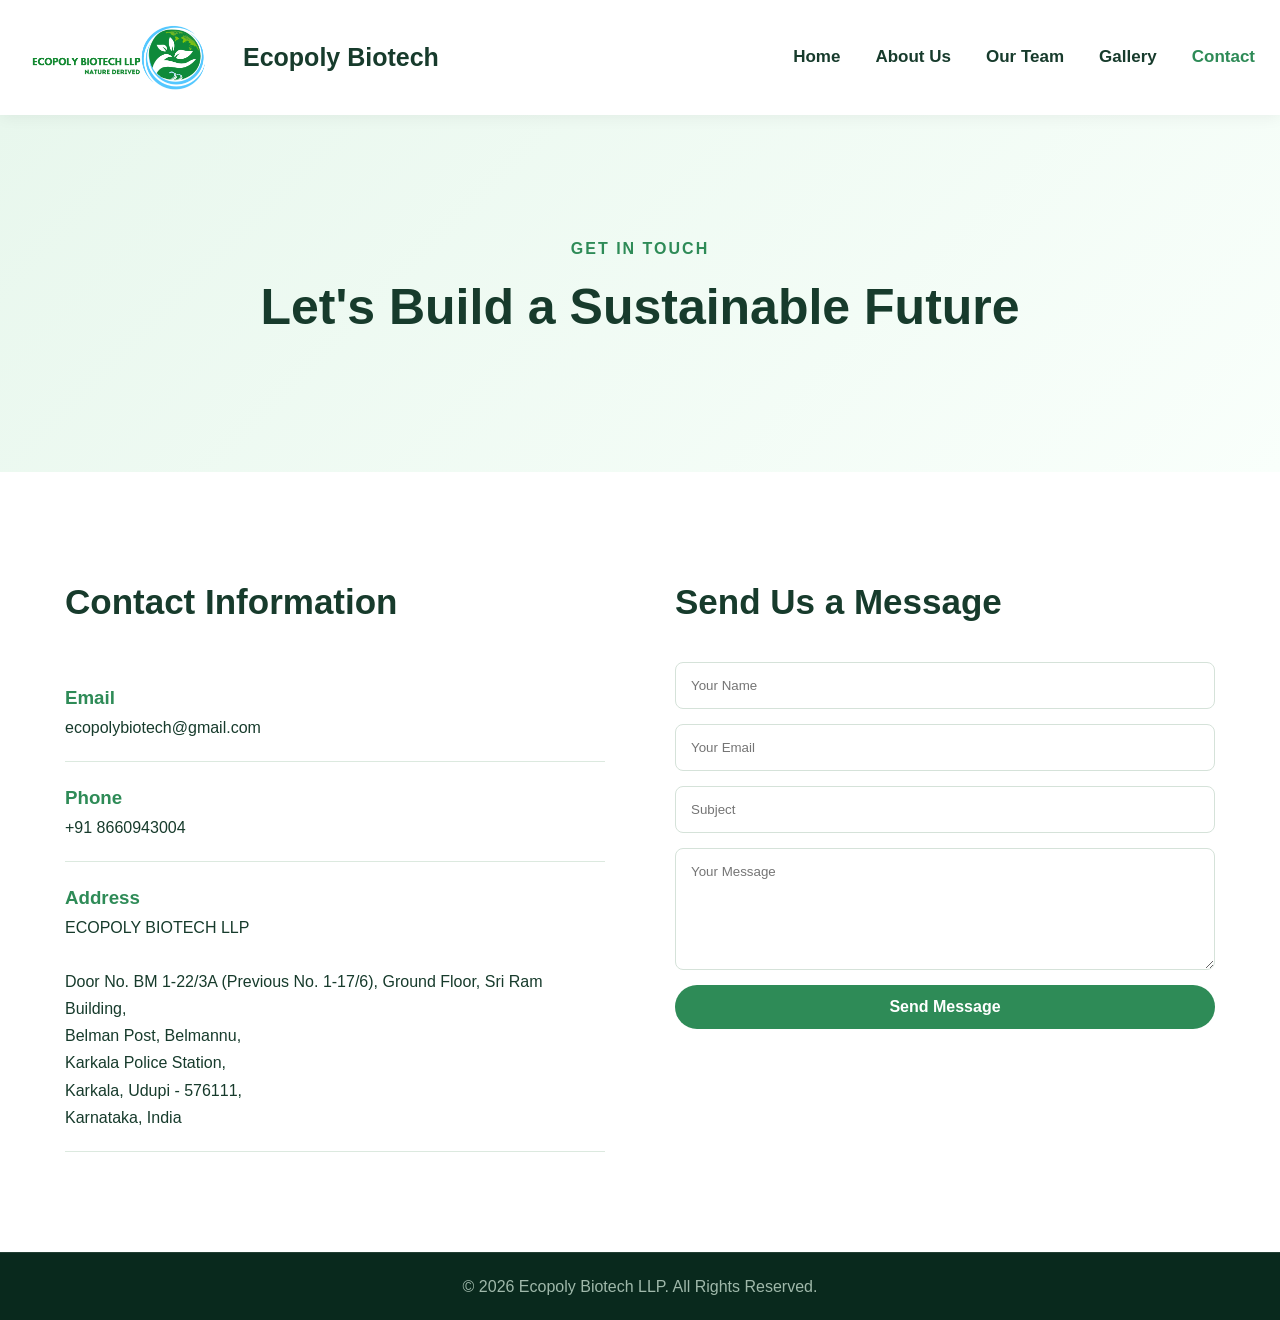
<file: contact.html>
<!DOCTYPE html>
<html lang="en">

<head>

        <meta charset="UTF-8">

        <meta name="viewport"
            content="width=device-width, initial-scale=1.0">

        <title>Contact | Ecopoly Biotech</title>
        <meta name="description" content="Contact Ecopoly Biotech for enquiries about biodegradable bacterial cellulose products and collaborations.">
        <link rel="canonical" href="/contact.html">
        <meta property="og:title" content="Contact Ecopoly Biotech">
        <meta property="og:description" content="Get in touch with Ecopoly Biotech for sustainable biomaterials and partnerships.">
        <link rel="icon" href="images/favicon.png">

        <link rel="stylesheet" href="style.css">

</head>

<body>


<header>

<nav class="navbar">

    <div class="logo">

        <img src="images/company%20logo.png" loading="lazy"
             alt="Ecopoly Biotech Logo">

        <span>Ecopoly Biotech</span>

    </div>


    <ul class="nav-links" id="primary-navigation">

        <li>
            <a href="index.html">
                Home
            </a>
        </li>

        <li>
            <a href="about.html">
                About Us
            </a>
        </li>

        <li>
            <a href="team.html">
                Our Team
            </a>
        </li>

        <li>
            <a href="gallery.html">
                Gallery
            </a>
        </li>

        <li>
            <a href="contact.html"
               class="active">
                Contact
            </a>
        </li>

    </ul>

    <button class="menu-btn"
            aria-expanded="false" aria-controls="primary-navigation" aria-label="Toggle navigation" onclick="toggleMenu()">
        ☰
    </button>

</nav>

</header>


<section id="content" class="page-hero">

    <p>GET IN TOUCH</p>

    <h1>
        Let's Build a Sustainable Future
    </h1>

</section>


<section class="section">

    <div class="contact-grid">


        <div class="contact-info">

            <h2>
                Contact Information
            </h2>


            <div class="contact-box">

                <h3>
                    Email
                </h3>

                <p>
                    ecopolybiotech@gmail.com
                </p>

            </div>


            <div class="contact-box">

                <h3>
                    Phone
                </h3>

                <p>
                    +91 8660943004
                </p>

            </div>


            <div class="contact-box">

                <h3>
                    Address
                </h3>

                <p>
                    ECOPOLY BIOTECH LLP<br><br>

                    Door No. BM 1-22/3A
                    (Previous No. 1-17/6),
                    Ground Floor, Sri Ram Building,<br>

                    Belman Post, Belmannu,<br>

                    Karkala Police Station,<br>

                    Karkala, Udupi - 576111,<br>

                    Karnataka, India
                </p>

            </div>

        </div>


        <!-- CONTACT FORM -->

        <div class="contact-form">

            <h2>
                Send Us a Message
            </h2>


            <form id="contactForm" data-endpoint="" novalidate>

                <label class="sr-only" for="name">Your Name</label>
                <input id="name" name="name" type="text"
                       placeholder="Your Name"
                       required>

                <label class="sr-only" for="email">Your Email</label>
                <input id="email" name="email" type="email"
                       placeholder="Your Email"
                       required>

                <label class="sr-only" for="subject">Subject</label>
                <input id="subject" name="subject" type="text"
                       placeholder="Subject">

                <label class="sr-only" for="message">Your Message</label>
                <textarea id="message" name="message"
                    placeholder="Your Message"
                    rows="6"
                    required></textarea>

                <button type="submit"
                        class="btn primary">

                    Send Message

                </button>

            </form>

        </div>

    </div>

</section>


<footer>

    <div class="copyright">
        © 2026 Ecopoly Biotech LLP. All Rights Reserved.
    </div>

</footer>


<script src="script.js"></script>

</body>

</html>
</file>
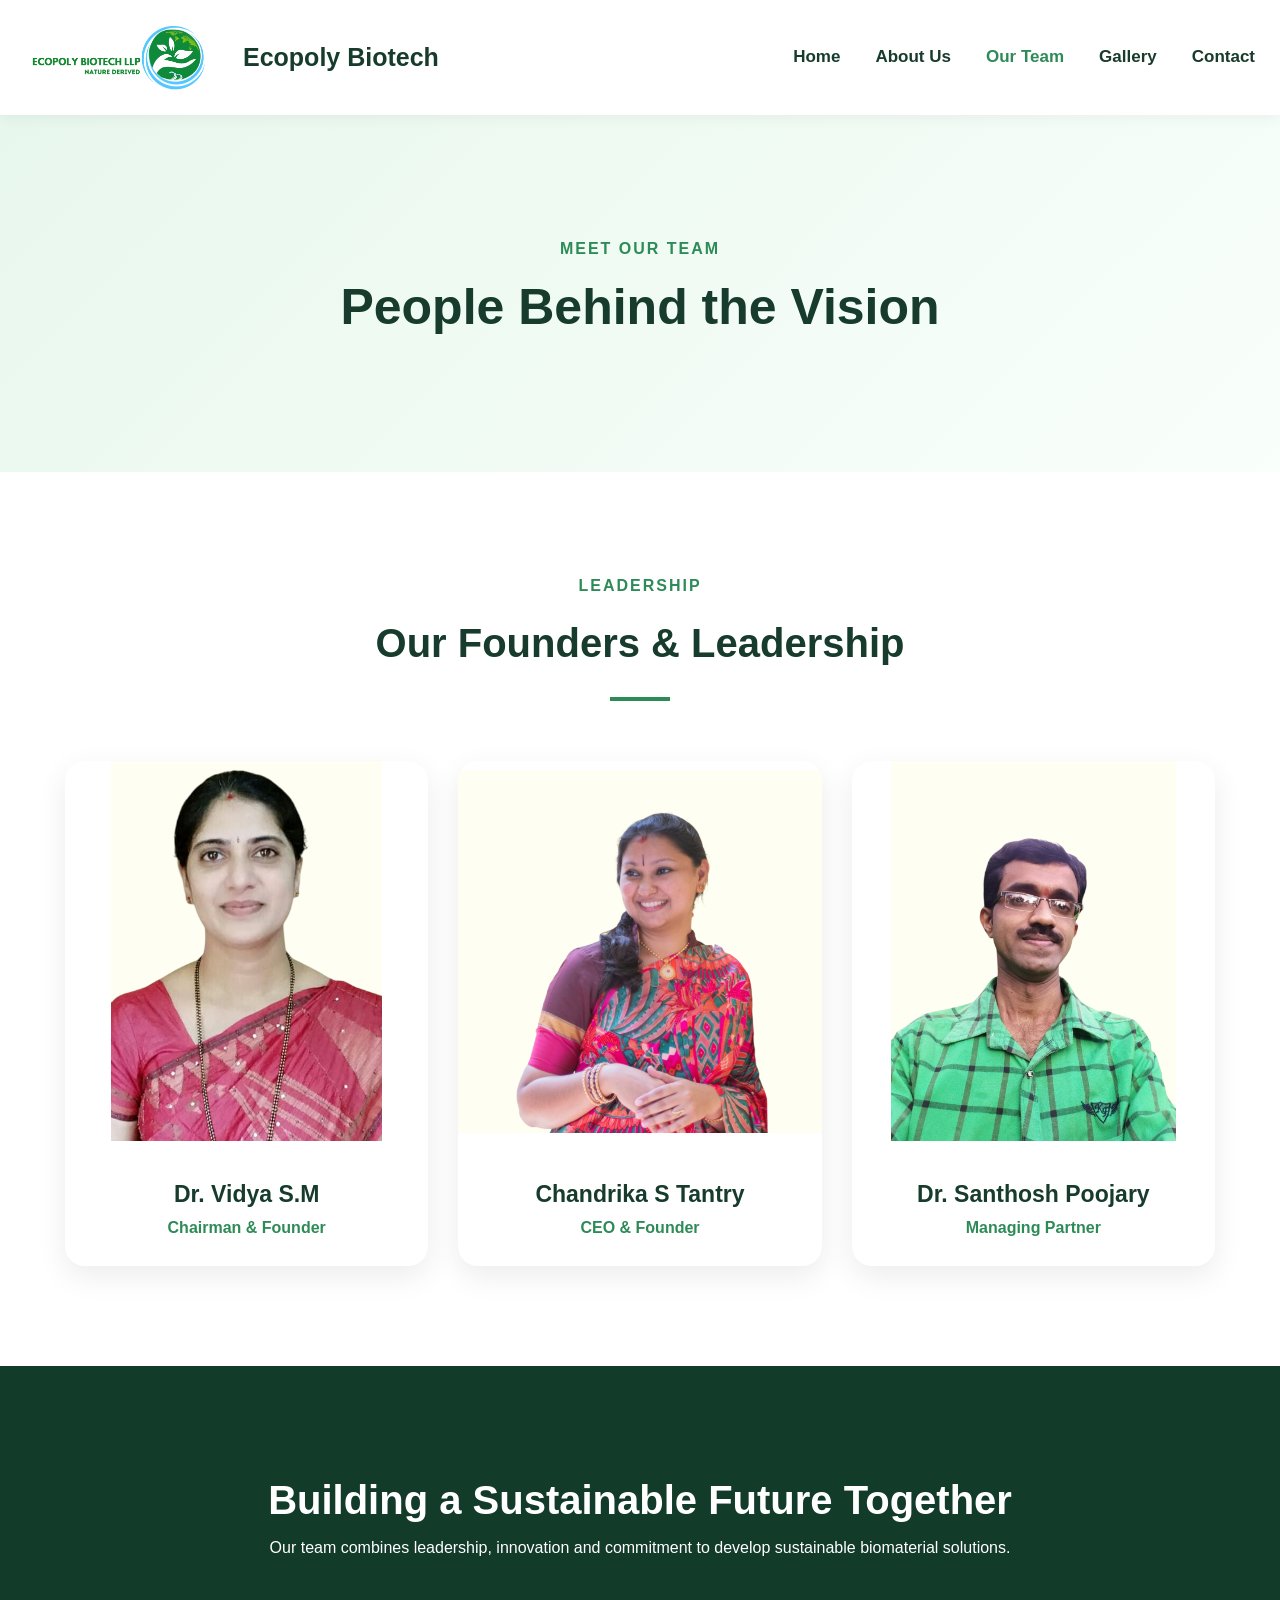
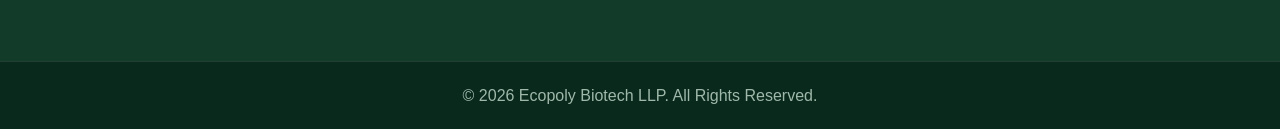
<file: team.html>
<!DOCTYPE html>
<html lang="en">

<head>

    <meta charset="UTF-8">

    <meta name="viewport"
          content="width=device-width, initial-scale=1.0">

    <title>Our Team | Ecopoly Biotech</title>
    <meta name="description" content="Meet the founders and leadership team behind Ecopoly Biotech, makers of sustainable bacterial cellulose materials.">
    <link rel="canonical" href="/team.html">
    <link rel="icon" href="images/favicon.png">

    <link rel="stylesheet" href="style.css">

</head>

<body>


<header>

<a class="sr-only" href="#content">Skip to main content</a>

<nav class="navbar">

    <div class="logo">

        <img src="images/company%20logo.png" loading="lazy"
             alt="Ecopoly Biotech Logo">

        <span>Ecopoly Biotech</span>

    </div>


    <ul class="nav-links" id="primary-navigation">

        <li>
            <a href="index.html">
                Home
            </a>
        </li>

        <li>
            <a href="about.html">
                About Us
            </a>
        </li>

        <li>
            <a href="team.html"
               class="active">
                Our Team
            </a>
        </li>

        <li>
            <a href="gallery.html">
                Gallery
            </a>
        </li>

        <li>
            <a href="contact.html">
                Contact
            </a>
        </li>

    </ul>

    <button class="menu-btn"
            aria-expanded="false" aria-controls="primary-navigation" aria-label="Toggle navigation" onclick="toggleMenu()">
        ☰
    </button>

</nav>

</header>


<section id="content" class="page-hero">

    <p>MEET OUR TEAM</p>

    <h1>
        People Behind the Vision
    </h1>

</section>


<section class="section">

    <div class="section-heading">

        <p>LEADERSHIP</p>

        <h2>
            Our Founders & Leadership
        </h2>

        <span></span>

    </div>


    <div class="team-grid">


        <!-- MEMBER 1 -->


        <div class="team-card">

            <img src="images/Dr%20Vidya%20SM.png" loading="lazy"
                 alt="Dr. Vidya S.M">

            <div class="team-info">

                <h3>
                    Dr. Vidya S.M
                </h3>

                <p>
                    Chairman & Founder
                </p>

            </div>

        </div>


        <!-- MEMBER 2 -->


        <div class="team-card">

            <img src="images/Mrs%20Chandrika%20Tantry.png" loading="lazy"
                 alt="Chandrika S Tantry">

            <div class="team-info">

                <h3>
                    Chandrika S Tantry
                </h3>

                <p>
                    CEO & Founder
                </p>

            </div>

        </div>


        <!-- MEMBER 3 -->


        <div class="team-card">

            <img src="images/Dr%20Santhosh%20Poojary.png" loading="lazy"
                 alt="Dr. Santhosh Poojary">

            <div class="team-info">

                <h3>
                    Dr. Santhosh Poojary
                </h3>

                <p>
                    Managing Partner
                </p>

            </div>

        </div>


    </div>

</section>


<section class="team-message">

    <h2>
        Building a Sustainable Future Together
    </h2>

    <p>
        Our team combines leadership, innovation and commitment
        to develop sustainable biomaterial solutions.
    </p>

</section>


<footer>

    <div class="copyright">
        © 2026 Ecopoly Biotech LLP. All Rights Reserved.
    </div>

</footer>


<script src="script.js"></script>

</body>

</html>
</file>
<file: style.css>
* {
    margin: 0;
    padding: 0;
    box-sizing: border-box;
}

/* Screen-reader only utility */
.sr-only {
    position: absolute !important;
    height: 1px; width: 1px;
    overflow: hidden;
    clip: rect(1px, 1px, 1px, 1px);
    white-space: nowrap;
}


html {
    scroll-behavior: smooth;
}


body {
    font-family: Arial, Helvetica, sans-serif;
    color: #173b2c;
    background: #ffffff;
    line-height: 1.7;
}


/* =========================
   NAVBAR
========================= */

header {
    width: 100%;
    background: #ffffff;
    box-shadow: 0 2px 15px rgba(0, 0, 0, 0.06);
    position: sticky;
    top: 0;
    z-index: 1000;
}


.navbar {
    max-width: 1300px;
    height: 115px;
    margin: auto;
    padding: 8px 25px;

    display: flex;
    align-items: center;
    justify-content: space-between;
}


.logo {
    display: flex;
    align-items: center;
    gap: 18px;

    height: 100%;
}


.logo img {
    width: 200px;
    height: 200px;

    object-fit: contain;
    display: block;
}
.logo span {
    font-size: 25px;
    font-weight: 700;
    color: #173b2c;
    white-space: nowrap;
}



.nav-links {
    display: flex;
    align-items: center;
    gap: 35px;

    list-style: none;
    margin: 0;
    padding: 0;
}


.nav-links a {
     text-decoration: none;
    color: #173b2c;

    font-size: 17px;
    font-weight: 600;

    transition: 0.3s;
}


.nav-links a:hover,
.nav-links a.active {
    color: #2e8b57;
}


.menu-btn {
    display: none;
    border: none;
    background: none;
    font-size: 28px;
    cursor: pointer;
}


/* =========================
   HERO
========================= */

.hero {
    min-height: 650px;

    display: grid;
    grid-template-columns: 1fr 1fr;

    align-items: center;

    background: linear-gradient(
        135deg,
        #eff9f2,
        #ffffff
    );
}


.hero-content {
    max-width: 600px;
    padding: 70px;
    margin-left: auto;
}


.small-title {
    color: #2e8b57;
    font-weight: bold;
    letter-spacing: 2px;
    text-transform: uppercase;
}


.hero h1 {
    font-size: 58px;
    line-height: 1.15;
    margin: 20px 0;
}


.hero h1 span {
    color: #2e8b57;
    display: block;
}


.hero p {
    font-size: 18px;
    color: #52675b;
}


.hero-image {
    height: 650px;

    display: flex;
    align-items: center;
    justify-content: center;

    padding: 40px;
}

.hero-image img {
    width: 85%;
    height: 85%;

    object-fit: contain;
    display: block;
}


/* =========================
   BUTTONS
========================= */

.btn {
    display: inline-block;
    padding: 13px 25px;

    text-decoration: none;
    border-radius: 30px;

    font-weight: bold;

    transition: 0.3s;
}


.primary {
    background: #2e8b57;
    color: white;
}


.primary:hover {
    background: #206b41;
    transform: translateY(-2px);
}


.secondary {
    border: 2px solid #2e8b57;
    color: #2e8b57;
}


.secondary:hover {
    background: #2e8b57;
    color: white;
}


.hero-buttons {
    display: flex;
    gap: 15px;
    margin-top: 30px;
}


/* =========================
   GENERAL SECTION
========================= */

.section {
    max-width: 1200px;
    margin: auto;
    padding: 100px 25px;
}


.section-heading {
    text-align: center;
    max-width: 750px;
    margin: 0 auto 60px;
}


.section-heading p {
    color: #2e8b57;
    font-weight: bold;
    letter-spacing: 2px;
}


.section-heading h2 {
    font-size: 40px;
    margin: 10px 0 20px;
}


.section-heading span {
    display: block;
    width: 60px;
    height: 4px;
    background: #2e8b57;
    margin: auto;
}


/* =========================
   TWO COLUMN
========================= */

.two-column {
    display: grid;
    grid-template-columns: 1fr 1fr;

    gap: 70px;
    align-items: center;
}


.two-column h2 {
    font-size: 40px;
    line-height: 1.2;
    margin: 15px 0 25px;
}


.two-column h3 {
    font-size: 30px;
    margin-bottom: 20px;
}


.two-column p {
    color: #5a6b61;
    margin-bottom: 18px;
}


.innovation-image img {
    width: 100%;
    height: 450px;
    object-fit: contain;
    border-radius: 20px;
}


.text-link {
    color: #2e8b57;
    text-decoration: none;
    font-weight: bold;
}


/* =========================
   WHY SECTION
========================= */

.why-section {
    padding: 100px 25px;

    background: #123b2a;
    color: white;
}


.light h2 {
    color: white;
}


.light p {
    color: #9bd0ad;
}


.cards {
    max-width: 1200px;
    margin: auto;

    display: grid;
    grid-template-columns:
        repeat(4, 1fr);

    gap: 25px;
}


.card {
    padding: 35px 25px;

    background: rgba(255,255,255,0.08);

    border: 1px solid
        rgba(255,255,255,0.1);

    border-radius: 15px;

    transition: 0.3s;
}


.card:hover {
    transform: translateY(-8px);
    background: rgba(255,255,255,0.13);
}


.card-icon {
    font-size: 35px;
    margin-bottom: 15px;
}


.card h3 {
    margin-bottom: 12px;
}


.card p {
    color: #c8ded0;
}


/* =========================
   INSPIRATION
========================= */

.inspiration {
    min-height: 500px;

    display: flex;
    align-items: center;

    background:
        linear-gradient(
            rgba(10,55,35,0.82),
            rgba(10,55,35,0.82)
        ),
        url("images/inspiration.jpg");

    background-size: cover;
    background-position: center;
}


.inspiration-content {
    max-width: 800px;
    margin: auto;
    padding: 70px 25px;
    text-align: center;
    color: white;
}


.inspiration h2 {
    font-size: 45px;
    margin: 15px 0 25px;
}


.inspiration p {
    color: #d6e9dc;
}


/* =========================
   PAGE HERO
========================= */

.page-hero {
    padding: 120px 25px;
    text-align: center;

    background:
        linear-gradient(
            135deg,
            #e8f7ed,
            #f9fffb
        );
}


.page-hero p:first-child {
    color: #2e8b57;
    font-weight: bold;
    letter-spacing: 2px;
}


.page-hero h1 {
    max-width: 850px;
    margin: 15px auto;

    font-size: 50px;
    line-height: 1.2;
}


/* =========================
   GRAY SECTION
========================= */

.gray-section {
    background: #f4f8f5;
    padding: 100px 25px;
}


.journey {
    max-width: 900px;
    margin: auto;
}


.journey-item {
    display: flex;
    gap: 30px;

    padding: 30px;

    margin-bottom: 20px;

    background: white;
    border-radius: 15px;
}


.number {
    min-width: 60px;
    height: 60px;

    display: flex;
    align-items: center;
    justify-content: center;

    border-radius: 50%;

    background: #2e8b57;
    color: white;

    font-weight: bold;
}


.journey-item h3 {
    margin-bottom: 8px;
}


/* =========================
   APPLICATIONS
========================= */

.application-grid {
    display: grid;

    grid-template-columns:
        repeat(4, 1fr);

    gap: 25px;
}


.application {
    padding: 35px 25px;

    border: 1px solid #dce9df;

    border-radius: 15px;

    transition: 0.3s;
}


.application:hover {
    transform: translateY(-5px);
    border-color: #2e8b57;
}


.application h3 {
    color: #2e8b57;
    margin-bottom: 10px;
}


/* =========================
   MISSION
========================= */

.mission {
    padding: 100px 25px;

    text-align: center;

    background: #eaf6ee;
}


.mission > div {
    max-width: 800px;
    margin: auto;
}


.mission h2 {
    font-size: 42px;
    margin: 15px 0;
}


/* =========================
   TEAM
========================= */

.team-grid {
    display: grid;

    grid-template-columns:
        repeat(3, 1fr);

    gap: 30px;
}


.team-card {
    background: white;

    border-radius: 20px;

    overflow: hidden;

    box-shadow:
        0 10px 30px rgba(0,0,0,0.08);

    transition: 0.3s;
}


.team-card:hover {
    transform: translateY(-8px);
}


.team-card img {
    width: 100%;
    height: 380px;

    object-fit: contain;
}


.team-info {
    padding: 25px;
    text-align: center;
}


.team-info h3 {
    font-size: 23px;
}


.team-info p {
    color: #2e8b57;
    font-weight: bold;
}


.team-message {
    text-align: center;
    padding: 100px 25px;

    background: #123b2a;
    color: white;
}


.team-message h2 {
    font-size: 40px;
}


/* =========================
   GALLERY
========================= */

.gallery-grid {
    display: grid;

    grid-template-columns:
        repeat(3, 1fr);

    gap: 25px;
}


.gallery-item {
    position: relative;

    overflow: hidden;

    border-radius: 18px;

    height: 320px;

    cursor: pointer;
}


.gallery-item img {
    width: 100%;
    height: 100%;

    object-fit: contain;

    transition: 0.5s;
}


.gallery-item:hover img {
    transform: scale(1.08);
}


.gallery-caption {
    position: absolute;

    left: 0;
    right: 0;
    bottom: 0;

    padding: 25px;

    color: white;
    font-weight: bold;

    background:
        linear-gradient(
            transparent,
            rgba(0,0,0,0.8)
        );
}


/* =========================
   CONTACT
========================= */

.contact-grid {
    display: grid;

    grid-template-columns:
        1fr 1fr;

    gap: 70px;
}


.contact-info h2,
.contact-form h2 {
    font-size: 35px;
    margin-bottom: 30px;
}


.contact-box {
    padding: 20px 0;

    border-bottom:
        1px solid #dce9df;
}


.contact-box h3 {
    color: #2e8b57;
}


.contact-form form {
    display: flex;
    flex-direction: column;
    gap: 15px;
}


.contact-form input,
.contact-form textarea {
    width: 100%;

    padding: 15px;

    border: 1px solid #d5e2d9;

    border-radius: 8px;

    font-family: inherit;

    outline: none;
}


.contact-form input:focus,
.contact-form textarea:focus {
    border-color: #2e8b57;
}


.contact-form button {
    border: none;
    cursor: pointer;
    font-size: 16px;
}


/* =========================
   FOOTER
========================= */

footer {
    background: #09291d;
    color: white;
}


.footer-content {
    max-width: 1200px;
    margin: auto;

    padding: 60px 25px;

    display: grid;

    grid-template-columns:
        2fr 1fr 1fr;

    gap: 50px;
}


.footer-content h3 {
    margin-bottom: 15px;
}


.footer-content a {
    display: block;

    color: #c8ded0;

    text-decoration: none;

    margin-bottom: 8px;
}


.footer-content a:hover {
    color: white;
}


.copyright {
    text-align: center;

    padding: 20px;

    border-top:
        1px solid rgba(255,255,255,0.1);

    color: #9fb8aa;
}


/* =========================
   RESPONSIVE
========================= */

@media(max-width: 900px) {

    .nav-links {
        display: none;

        position: absolute;

        top: 78px;
        left: 0;
        right: 0;

        background: white;

        flex-direction: column;

        padding: 25px;

        box-shadow:
            0 10px 20px rgba(0,0,0,0.1);
    }


    .nav-links.show {
        display: flex;
    }


    .menu-btn {
        display: block;
    }


    .hero {
        grid-template-columns: 1fr;
    }


    .hero-content {
        margin: 0;
        padding: 60px 25px;
    }


    .hero-image {
        height: 400px;
    }


    .two-column,
    .contact-grid {
        grid-template-columns: 1fr;
    }


    .cards {
        grid-template-columns:
            repeat(2, 1fr);
    }


    .application-grid {
        grid-template-columns:
            repeat(2, 1fr);
    }


    .team-grid {
        grid-template-columns: 1fr;
    }


    .gallery-grid {
        grid-template-columns:
            repeat(2, 1fr);
    }

}


@media(max-width: 600px) {

    .hero h1 {
        font-size: 40px;
    }


    .page-hero h1 {
        font-size: 36px;
    }


    .section-heading h2 {
        font-size: 32px;
    }


    .cards,
    .application-grid,
    .gallery-grid {
        grid-template-columns: 1fr;
    }


    .footer-content {
        grid-template-columns: 1fr;
    }


    .hero-buttons {
        flex-direction: column;
    }

}
</file>
